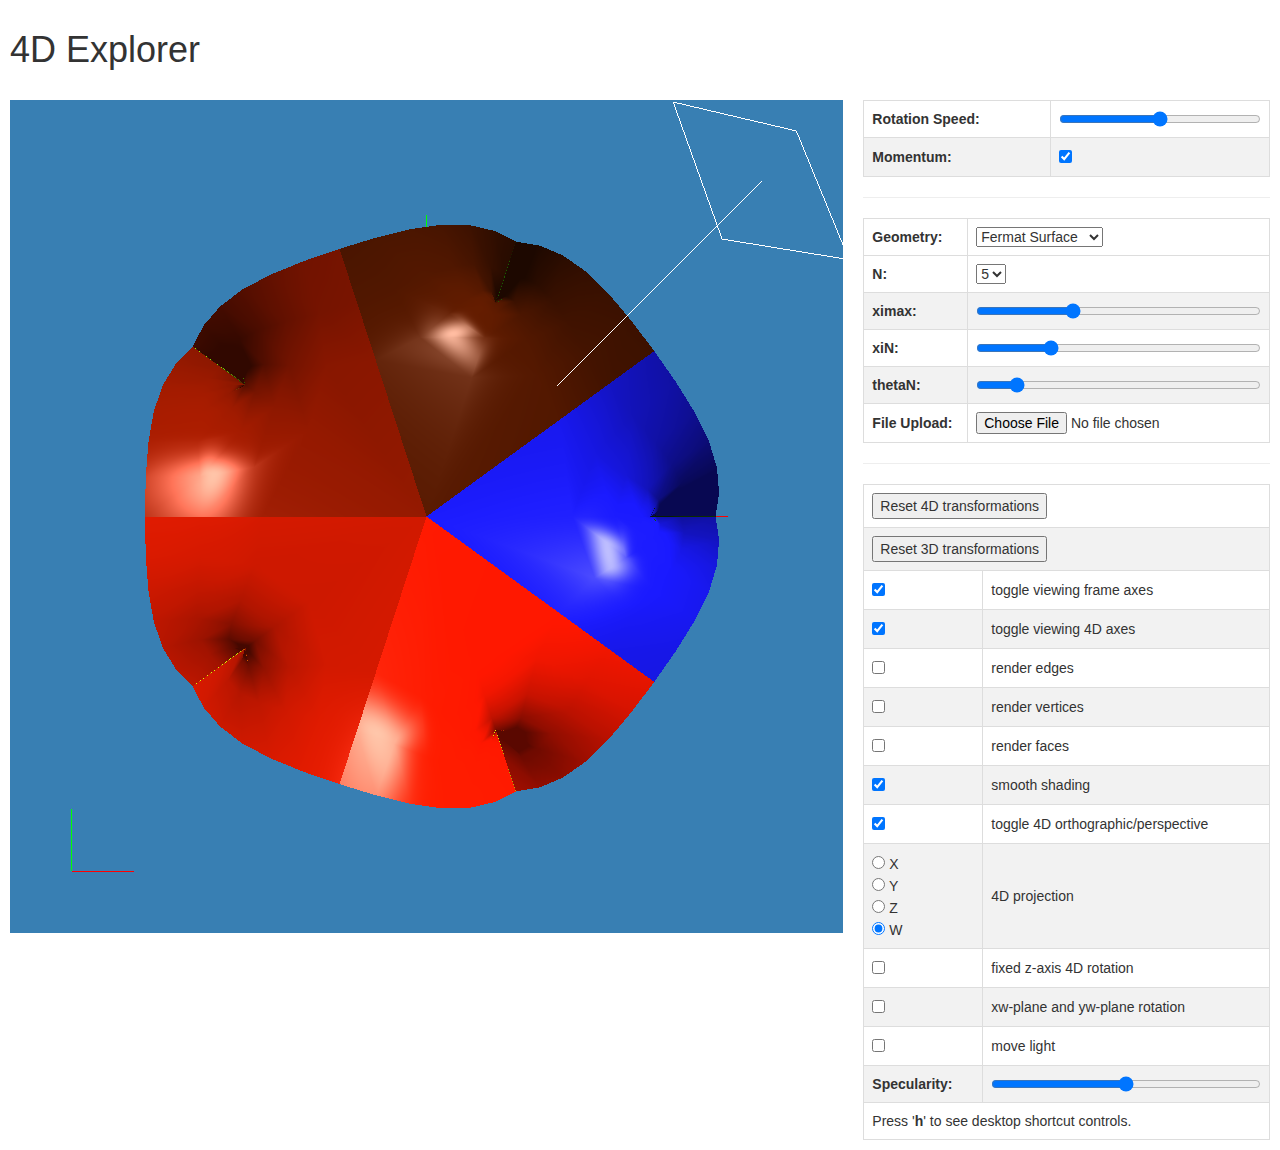
<file: 4Dexplorer/index.html>
<!DOCTYPE html>
<html lang="en">
	<head>
		<title>4D Explorer</title>
		<meta charset="utf-8">

		<meta name="viewport" content="width=device-width, user-scalable=no, minimum-scale=1.0, maximum-scale=1.0">

		<style>
			body {
				display: none;
				font-family: Monospace;
				background-color: #fff;
				color: #fff;
				margin: 0px;
				overflow: scroll;
			}
			input[type='radio'] {
			    
			}
			#info {
				color: #fff;
				position: absolute;
				top: 10px;
				width: 100%;
				text-align: center;
				z-index: 100;
				display:block;
			}
			#info a, .button { 
				color: #f00; 
				font-weight: bold; 
				text-decoration: underline; 
				cursor: pointer 
			}
			#mobile-controls {
				width: 100%;
				/*text-align: right;*/
				padding-left: 10px;
				padding-right: 10px;
			}
			.btn {
			  padding: 5px !important;
			}
			.settings {
				padding-left: 2px !important;
			}
			#settings-close-btn {
				font-size: 14px;
				float: right;
			}
			#settings-title {
				font-size: 20px;
				text-align: center;
			}
		</style>

		<link type="text/css" rel="stylesheet" href="css/bootstrap-v3.3.7.min.css">
		<link type="text/css" rel="stylesheet" href="css/4Dexplorer.css">
	</head>

	<body>
		<div class="padding">
			<h1>4D Explorer</h1>
		</div>

		<div class="padding" id="webgl-container"></div>
		<div class="mobile" id="mobile-controls">
			<input type="radio" name="interaction-mode" value="three" checked="checked">&nbsp; 3D &nbsp;&nbsp;
			<input type="radio" name="interaction-mode" value="xw-yw">&nbsp; XW/YW &nbsp;&nbsp;
			<input type="radio" name="interaction-mode" value="fixed-z">&nbsp; ZW &nbsp;&nbsp;
			<select id="calabi-yau-n-dropdown">
				<option value="1">1</option>
				<option value="2" selected="">2</option>
				<option value="3">3</option>
				<option value="4">4</option>
				<option value="5">5</option>
				<option value="6">6</option>
				<option value="7">7</option>
				<option value="8">8</option>
			</select>
			<button id="settings-btn" class="mobile-btn" style="cursor:pointer; float:right;">
				Settings
			</button>
		</div>

		<div id="debug"></div>

		<div id="controls" class="padding">
			<div class="min225">
				<span class="mobile" id="settings-title"><strong>Settings</strong></span>
				<button  class="mobile" id="settings-close-btn"><span>x</span></button>
				<hr class="mobile">
				<table>
					<tbody>
						<tr>
							<td>
								<strong>Rotation Speed:</strong>
							</td>
							<td>
								<div class="slidercontainer">
									<input type="range" min="50" max="150" value="100" class="slider" id="rotation-slider">
								</div>
							</td>
						</tr>
						<tr>
							<td>
								<strong>Momentum:</strong>
							</td>
							<td>
								<input type="checkbox" id="momentum">
							</td>
						</tr>
					</tbody>
				</table>
			</div>

			<hr>

			<div class="min225">
				<table>
					<tbody>
						<tr>
							<td>
								<strong>Geometry:</strong>
							</td>
							<td>
								<select id="geometry-dropdown">
									<option value="none">None</option>
									<option value="torus4D">4D Torus</option>
									<option value="cube">Cube</option>
									<option value="steiner">Steiner</option>
									<option value="one-side-torus4D">One Sided Torus</option>
									<option value="calabi-yau">Fermat Surface</option>
									<!-- <option value="C5">C₅</option> -->
								</select>
							</td>
						</tr>
						<tr id="subdivisions-tr" hidden>
							<td>
								<strong>Subdivisions:</strong>
							</td>
							<td>
								<div class="slidercontainer">
									<input type="range" min="1" max="50" value="20" class="slider" id="subdivisions-slider">
								</div>
							</td>
						</tr>
						<tr id="calabi-yau-n-dropdown-tr">
							<td>
								<strong>N:</strong>
							</td>
							<td>
								<select id="calabi-yau-n-dropdown">
									<option value="1">1</option>
									<option value="2">2</option>
									<option value="3">3</option>
									<option value="4">4</option>
									<option value="5" selected="">5</option>
									<option value="6">6</option>
									<option value="7">7</option>
									<option value="8">8</option>
								</select>
							</td>
						</tr>
						<tr id="calabi-yau-ximax-tr" hidden>
							<td>
								<strong>ximax:</strong>
							</td>
							<td>
								<div class="slidercontainer">
									<input type="range" min="1" max="300" value="100" class="slider" id="ximax-slider">
								</div>
							</td>
						</tr>
						<tr id="calabi-yau-xiN-tr" hidden>
							<td>
								<strong>xiN:</strong>
							</td>
							<td>
								<div class="slidercontainer">
									<input type="range" min="1" max="9" value="3" class="slider" id="xiN-slider">
								</div>
							</td>
						</tr>
						<tr id="calabi-yau-thetaN-tr" hidden>
							<td>
								<strong>thetaN:</strong>
							</td>
							<td>
								<div class="slidercontainer">
									<input type="range" min="1" max="50" value="7" class="slider" id="thetaN-slider">
								</div>
							</td>
						</tr>
						<tr id="upload" class="desktop">
							<td>
								<strong>File Upload:</strong>
							</td>
							<td>
								<input type="file" class="file-upload" id="model-upload">
							</td>
						</tr>
					</tbody>
				</table>
			</div>

			<hr>

			<div class="min225">
				<table id="keys-table-mobile" class="test-collapse">
					<tbody>
						<tr class="desktop">
							<td colspan="2">
								<button type="button" id="reset-4D-button" style="cursor:pointer;">Reset 4D transformations</button>
							</td>
						</tr>
						<tr class="desktop">
							<td colspan="2">
								<button id="reset-3D-button" style="cursor:pointer;">Reset 3D transformations</button>
							</td>
						</tr>
						<tr>
							<td>
								<input type="checkbox" id="frame-axes-toggle">
							</td>
							<td>
								toggle viewing frame axes
							</td>
							<td class="desktop-shortcut" style="display: none;">
								'<strong>a</strong>'
							</td>
						</tr>
						<tr>
							<td>
								<input type="checkbox" id="4D-axes-toggle">
							</td>
							<td>
								toggle viewing 4D axes
							</td>
							<td class="desktop-shortcut" style="display: none;">
								'<strong>A</strong>'
							</td>
						</tr>
						<tr>
							<td>
								<input type="checkbox" id="wireframe-toggle">
							</td>
							<td>
								render edges
							</td>
							<td class="desktop-shortcut" style="display: none;">
								'<strong>e</strong>'
							</td>
						</tr>
						<tr>
							<td>
								<input type="checkbox" id="points-toggle">
							</td>
							<td>
								render vertices
							</td>
							<td class="desktop-shortcut" style="display: none;">
								'<strong>v</strong>'
							</td>
						</tr>
						<tr>
							<td>
								<input type="checkbox" id="faces-toggle">
							</td>
							<td>
								render faces
							</td>
							<td class="desktop-shortcut" style="display: none;">
								'<strong>f</strong>'
							</td>
						</tr>
						<tr>
							<td>
								<input type="checkbox" id="shading-toggle">
							</td>
							<td>
								smooth shading
							</td>
							<td class="desktop-shortcut" style="display: none;">
								'<strong>s</strong>'
							</td>
						</tr>
						<tr>
							<td>
								<input type="checkbox" id="4D-perspective-toggle">
							</td>
							<td>
								toggle 4D orthographic/perspective
							</td>
							<td class="desktop-shortcut" style="display: none;">
								'<strong>o</strong>'
							</td>
						</tr>
						<tr>
							<td>
								<input type="radio" name="projection-start" value="x"> X<br>
								<input type="radio" name="projection-start" value="y"> Y<br>
								<input type="radio" name="projection-start" value="z"> Z<br>
								<input type="radio" name="projection-start" value="w" checked="checked"> W
							</td>
							<td>
								4D projection
							</td>
						</tr>
						<tr class="desktop">
							<td>
								<input type="checkbox" id="z-4D-rot-toggle">
							</td>
							<td>
								fixed z-axis 4D rotation
							</td>
							<td class="desktop-shortcut" style="display: none;">
								hold shift
							</td>
						</tr>
						<tr class="desktop">
							<td>
								<input type="checkbox" id="4D-rot-toggle">
							</td>
							<td>
								xw-plane and yw-plane rotation
							</td>
							<td class="desktop-shortcut" style="display: none;">
								hold alt
							</td>
						</tr>
						<tr class="desktop">
							<td>
								<input type="checkbox" id="light-move-toggle">
							</td>
							<td>
								move light
							</td>
							<td class="desktop-shortcut" style="display: none;">
								hold ctrl
							</td>
						</tr>
						<tr class="">
							<td>
								<strong>Specularity:</strong>
							</td>
							<td>
								<div class="slidercontainer">
									<input type="range" min="0" max="200" value="50" class="slider" id="specular-slider">
								</div>
							</td>
						</tr>
						<tr class="desktop">
							<td colspan="2">
								<span>Press '<strong>h</strong>' to see desktop shortcut controls.</span>
							</td>
						</tr>
					</tbody>
				</table>
			</div>
		</div>

		<script src="js/jquery-v3.3.7.min.js"></script>
		<script src="js/three.js"></script>
		<script src="js/hammer.js"></script>
		<script src="js/4Dexplorer.js"></script>
	</body>
</html>
</file>
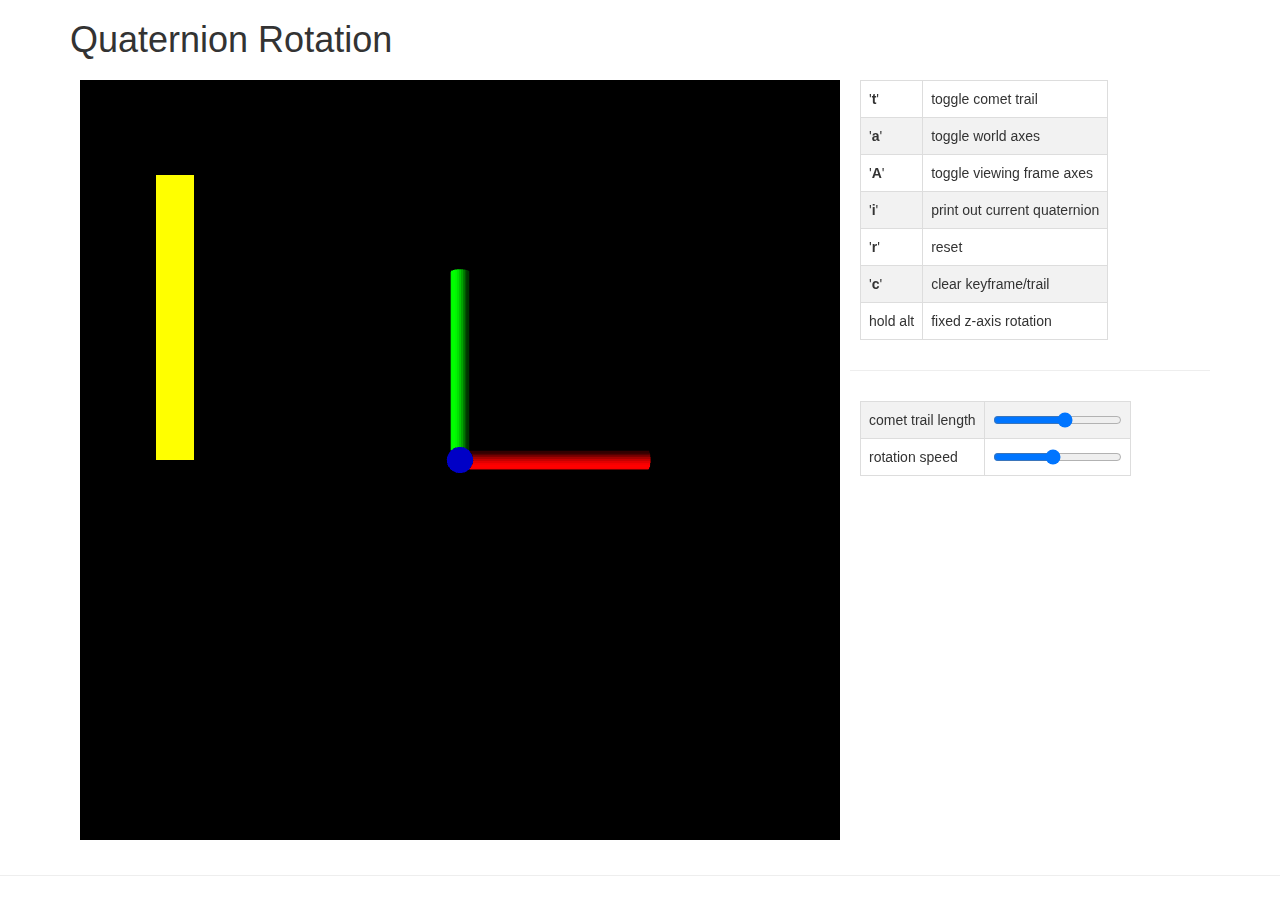
<file: quatrot/index.html>
<!DOCTYPE html>
<html>
<head>
	<meta charset="utf-8" />
	<title>Quaternion Rotation</title>
	<script id="vertex-shader" type="x-shader/x-vertex">
		precision mediump float;

		attribute vec4 aNormal;
		attribute vec4 aPosition;
		attribute vec4 aColor;
		
		uniform mat4 uModelMatrix;
		uniform mat4 uViewMatrix;
		uniform mat4 uProjectionMatrix;

		uniform	vec3 uCameraPosition;

		varying vec3 vNormal;
		varying vec3 vEye;
		varying vec4 vColor;

		void main()
		{
			gl_PointSize = 5.0;

			mat4 MVMatrix = uViewMatrix * uModelMatrix;

			gl_Position = uProjectionMatrix * MVMatrix * aPosition;

			vEye = normalize( uCameraPosition - (MVMatrix * gl_Position).xyz );
			vNormal = ( normalize(MVMatrix * vec4(aNormal.xyz, 0.0)) ).xyz;;

			vColor = aColor;
		}
	</script>

	<script id="fragment-shader" type="x-shader/x-fragment">
		precision mediump float;

		uniform	vec3 uLightPosition;

		uniform bool uIsLit; 

		varying vec3 vNormal;
		varying vec3 vEye;
		varying vec4 vColor;

		void main()
		{
			vec3 L = normalize( uLightPosition.xyz );

			float Kd = max(0.0, dot(vNormal, L));

 			vec3 H = normalize( L + vEye ); // Halfway vector between L and E
    		vec4 specularColor = vec4(1.0, 1.0, 1.0, 1.0);
    		float Ks = pow( max(dot(vNormal, H), 0.0), 500.0);

    		if (uIsLit) {
				gl_FragColor = vec4(0.2,0.2,0.2,1.0) * vColor + vColor * Kd + vec4(1.0,1.0,1.0,1.0) * 1.0 * Ks;
			} else {
				gl_FragColor = vColor;
			}
		}	
	</script>

	<link rel="stylesheet" href="https://maxcdn.bootstrapcdn.com/bootstrap/3.3.7/css/bootstrap.min.css" integrity="sha384-BVYiiSIFeK1dGmJRAkycuHAHRg32OmUcww7on3RYdg4Va+PmSTsz/K68vbdEjh4u" crossorigin="anonymous">
	<link type="text/css" rel="stylesheet" href="quatrot.css">

	<script type="text/javascript" src="./Common/webgl-utils.js"></script>
	<script type="text/javascript" src="./Common/initShaders.js"></script>
	<script type="text/javascript" src="./Common/MV.js"></script>
	<script type="text/javascript" src="./Common/geometry.js"></script>
	<script type="text/javascript" src="quatrot.js"></script>
</head>

<body onresize="canvasResize()">
	<div class="container">
		<h1>Quaternion Rotation</h1>
	</div>
	<div class="container">
		<div class="row">
			<div class=""  id="canvas-container">
				<div class="padding">
					<canvas id="gl-canvas" width="512" height="512">
						Oops ... your browser doesn't support the HTML5 canvas element
					</canvas>
					<div id="mobile-controls" style="display:none;">
						<button class="canvas-control" type="button" id="reset">Reset</button>
						<button class="canvas-control" type="button" id="trail">Trail ON</button>
						<button class="canvas-control" type="button" id="z-axis">Z-Axis OFF</button>
						<!-- <button class="canvas-control" type="button" id="plus-speed">Speed +</button> -->
						<!-- <button class="canvas-control" type="button" id="minus-speed">Speed -</button> -->
						<div class="slidercontainer-mobile">
							<SPAN class="slider-title">Trail Length</SPAN>
							<input type="range" min="1" max="350" value="50" class="slider-mobile" id="trail-slider-mobile">
						</div>
						<div class="slidercontainer-mobile">
							<SPAN class="slider-title">Rotation Speed</SPAN>
							<input type="range" min="20" max="150" value="50" class="slider-mobile" id="rotation-slider-mobile">
						</div>
					</div>
				</div>
			</div>
			<div class="col-xs-4" id="desktop-controls" style="display:none;">
				<div class="padding">
					<table id="keys-table">
						<tr>
							<td>
								'<strong>t</strong>'
							</td>
							<td>
								toggle comet trail
							</td>
						</tr>
						<tr>
							<td>
								'<strong>a</strong>'
							</td>
							<td>
								toggle world axes
							</td>
						</tr>
						<tr>
							<td>
								'<strong>A</strong>'
							</td>
							<td>
								toggle viewing frame axes
							</td>
						</tr>
						<tr>
							<td>
								'<strong>i</strong>'
							</td>
							<td>
								print out current quaternion
							</td>
						</tr>
						<tr>
							<td>
								'<strong>r</strong>'
							</td>
							<td>
								reset
							</td>
						</tr>
						<tr>
							<td>
								'<strong>c</strong>'
							</td>
							<td>
								clear keyframe/trail
							</td>
						</tr>
						<tr>
							<td>
								hold alt
							</td>
							<td>
								fixed z-axis rotation
							</td>
						</tr>
					</table>
				</div>
				<hr>
				<div class="padding">
					<table id="controls-table">
						<tr>
							<td>
								comet trail length
							</td>
							<td>
								<div class="slidercontainer">
									<input type="range" min="1" max="350" value="50" class="slider" id="trail-slider">
								</div>
							</td>
						</tr>
						<tr>
							<td>
								rotation speed
							</td>
							<td>
								<div class="slidercontainer">
									<input type="range" min="20" max="150" value="50" class="slider" id="rotation-slider">
								</div>
							</td>
						</tr>
					</table>
				</div>
				<div class="padding">
					<span id="quaternion"></span>
				</div>
			</div>
		</div>
	</div>
	<hr />
	<div id="debug-label">
		<div class="container">
			<div class="row">
				<div class="col-xs-12">
					<div class="padding">
						<!-- <span id="quaternion"></span> -->
					</div>
				</div>
			</div>
		</div>
	</div>
</body>
</html>
</file>
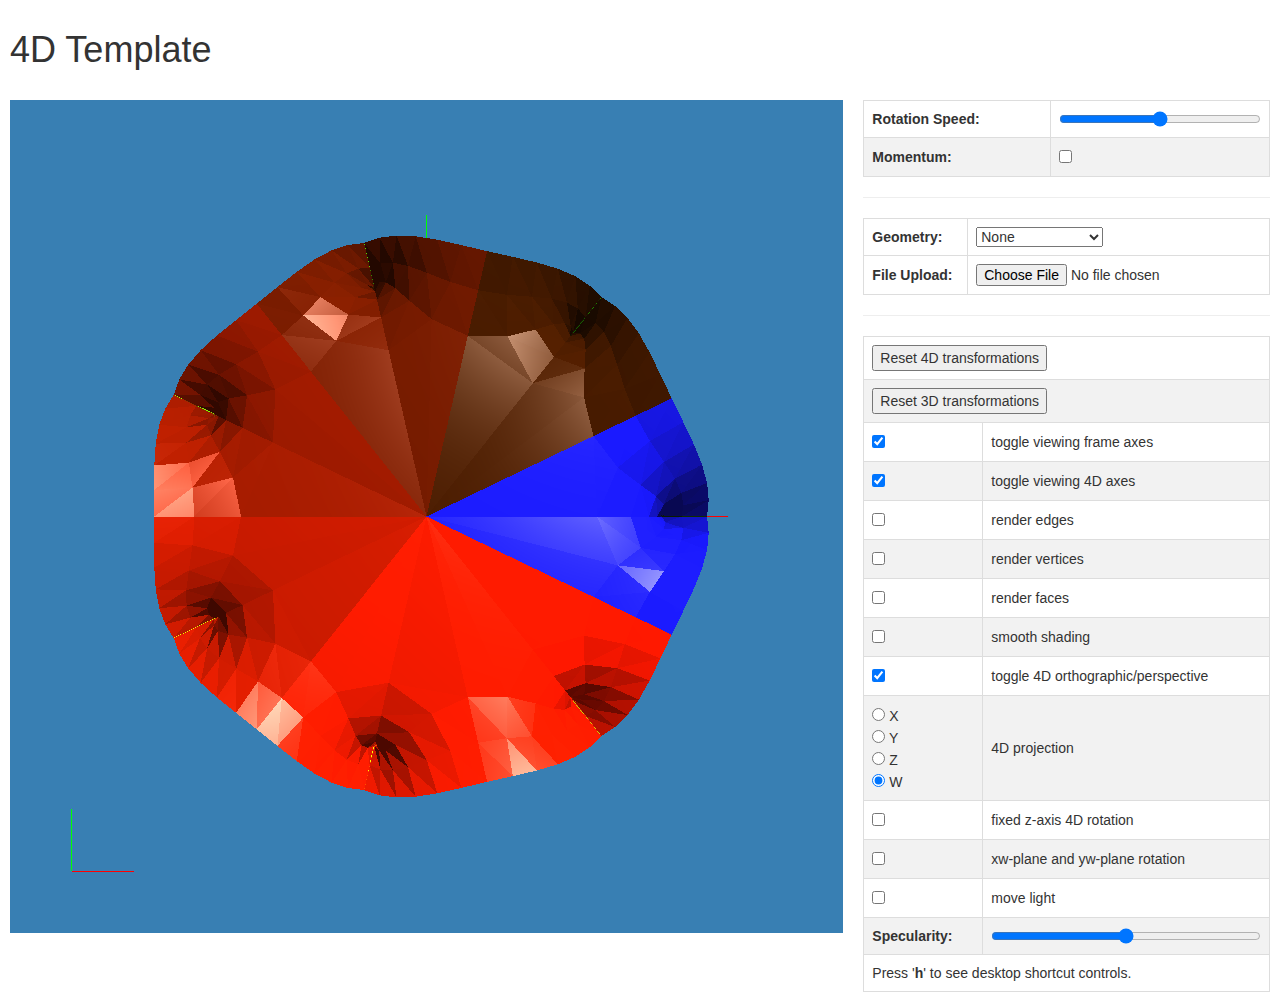
<file: 4Dtemplate.html>
<!DOCTYPE html>
<html lang="en">
	<head>
		<title>Demo Viewer</title>
		<meta charset="utf-8">

		<meta name="viewport" content="width=device-width, user-scalable=no, minimum-scale=1.0, maximum-scale=1.0">

		<style>
			body {
				display: none;
				font-family: Monospace;
				background-color: #fff;
				color: #fff;
				margin: 0px;
				overflow: scroll;
			}
			input[type='radio'] {
			    
			}
			#info {
				color: #fff;
				position: absolute;
				top: 10px;
				width: 100%;
				text-align: center;
				z-index: 100;
				display:block;
			}
			#info a, .button { 
				color: #f00; 
				font-weight: bold; 
				text-decoration: underline; 
				cursor: pointer 
			}
			#mobile-controls {
				width: 100%;
				/*text-align: right;*/
				padding-left: 10px;
				padding-right: 10px;
			}
			.btn {
			  padding: 5px !important;
			}
			.settings {
				padding-left: 2px !important;
			}
			#settings-close-btn {
				font-size: 14px;
				float: right;
			}
			#settings-title {
				font-size: 20px;
				text-align: center;
			}
		</style>

		<link type="text/css" rel="stylesheet" href="styles/bootstrap-v3.3.7.min.css">
		<link type="text/css" rel="stylesheet" href="styles/4Dtemplate.css">
	</head>

	<body>
		<div class="padding">
			<h1>4D Template</h1>
		</div>

		<div class="padding" id="webgl-container"></div>
		<div class="mobile" id="mobile-controls">
			<input type="radio" name="interaction-mode" value="three" checked="checked">&nbsp; 3D &nbsp;&nbsp;
			<input type="radio" name="interaction-mode" value="xw-yw">&nbsp; XW/YW &nbsp;&nbsp;
			<input type="radio" name="interaction-mode" value="fixed-z">&nbsp; ZW &nbsp;&nbsp;
			<button id="settings-btn" class="mobile-btn" style="cursor:pointer; float:right;">
				Settings
			</button>
		</div>

		<div id="debug"></div>

		<div id="controls" class="padding">
			<div class="min225">
				<span class="mobile" id="settings-title"><strong>Settings</strong></span>
				<button  class="mobile" id="settings-close-btn"><span>x</span></button>
				<hr class="mobile">
				<table>
					<tbody>
						<tr>
							<td>
								<strong>Rotation Speed:</strong>
							</td>
							<td>
								<div class="slidercontainer">
									<input type="range" min="50" max="150" value="100" class="slider" id="rotation-slider">
								</div>
							</td>
						</tr>
						<tr>
							<td>
								<strong>Momentum:</strong>
							</td>
							<td>
								<input type="checkbox" id="momentum">
							</td>
						</tr>
					</tbody>
				</table>
			</div>

			<hr>

			<div class="min225">
				<table>
					<tbody>
						<tr>
							<td>
								<strong>Geometry:</strong>
							</td>
							<td>
								<select id="geometry-dropdown">
									<option value="none">None</option>
									<option value="torus4D">4D Torus</option>
									<option value="cube">Cube</option>
									<option value="steiner">Steiner</option>
									<option value="one-side-torus4D">One Sided Torus</option>
									<option value="calabi-yau">Fermat Surface</option>
									<!-- <option value="C5">C₅</option> -->
								</select>
							</td>
						</tr>
						<tr id="subdivisions-tr" hidden>
							<td>
								<strong>Subdivisions:</strong>
							</td>
							<td>
								<div class="slidercontainer">
									<input type="range" min="1" max="50" value="20" class="slider" id="subdivisions-slider">
								</div>
							</td>
						</tr>
						<tr id="calabi-yau-n-tr" hidden>
							<td>
								<strong>N:</strong>
							</td>
							<td>
								<select id="calabi-yau-n-dropdown">
									<option value="1">1</option>
									<option value="2" selected="">2</option>
									<option value="3">3</option>
									<option value="4">4</option>
									<option value="5">5</option>
									<option value="6">6</option>
									<option value="7">7</option>
									<option value="8">8</option>
								</select>
							</td>
						</tr>
						<tr id="calabi-yau-ximax-tr" hidden>
							<td>
								<strong>ximax:</strong>
							</td>
							<td>
								<div class="slidercontainer">
									<input type="range" min="1" max="200" value="100" class="slider" id="ximax-slider">
								</div>
							</td>
						</tr>
						<tr id="calabi-yau-xiN-tr" hidden>
							<td>
								<strong>xiN:</strong>
							</td>
							<td>
								<div class="slidercontainer">
									<input type="range" min="1" max="9" value="3" class="slider" id="xiN-slider">
								</div>
							</td>
						</tr>
						<tr id="calabi-yau-thetaN-tr" hidden>
							<td>
								<strong>thetaN:</strong>
							</td>
							<td>
								<div class="slidercontainer">
									<input type="range" min="1" max="50" value="7" class="slider" id="thetaN-slider">
								</div>
							</td>
						</tr>
						<tr id="upload" class="desktop">
							<td>
								<strong>File Upload:</strong>
							</td>
							<td>
								<input type="file" class="file-upload" id="model-upload">
							</td>
						</tr>
					</tbody>
				</table>
			</div>

			<hr>

			<div class="min225">
				<table id="keys-table-mobile" class="test-collapse">
					<tbody>
						<tr class="desktop">
							<td colspan="2">
								<button type="button" id="reset-4D-button" style="cursor:pointer;">Reset 4D transformations</button>
							</td>
						</tr>
						<tr class="desktop">
							<td colspan="2">
								<button id="reset-3D-button" style="cursor:pointer;">Reset 3D transformations</button>
							</td>
						</tr>
						<tr>
							<td>
								<input type="checkbox" id="frame-axes-toggle">
							</td>
							<td>
								toggle viewing frame axes
							</td>
							<td class="desktop-shortcut" style="display: none;">
								'<strong>a</strong>'
							</td>
						</tr>
						<tr>
							<td>
								<input type="checkbox" id="4D-axes-toggle">
							</td>
							<td>
								toggle viewing 4D axes
							</td>
							<td class="desktop-shortcut" style="display: none;">
								'<strong>A</strong>'
							</td>
						</tr>
						<tr>
							<td>
								<input type="checkbox" id="wireframe-toggle">
							</td>
							<td>
								render edges
							</td>
							<td class="desktop-shortcut" style="display: none;">
								'<strong>e</strong>'
							</td>
						</tr>
						<tr>
							<td>
								<input type="checkbox" id="points-toggle">
							</td>
							<td>
								render vertices
							</td>
							<td class="desktop-shortcut" style="display: none;">
								'<strong>v</strong>'
							</td>
						</tr>
						<tr>
							<td>
								<input type="checkbox" id="faces-toggle">
							</td>
							<td>
								render faces
							</td>
							<td class="desktop-shortcut" style="display: none;">
								'<strong>f</strong>'
							</td>
						</tr>
						<tr>
							<td>
								<input type="checkbox" id="shading-toggle">
							</td>
							<td>
								smooth shading
							</td>
							<td class="desktop-shortcut" style="display: none;">
								'<strong>s</strong>'
							</td>
						</tr>
						<tr>
							<td>
								<input type="checkbox" id="4D-perspective-toggle">
							</td>
							<td>
								toggle 4D orthographic/perspective
							</td>
							<td class="desktop-shortcut" style="display: none;">
								'<strong>0</strong>'
							</td>
						</tr>
						<tr>
							<td>
								<input type="radio" name="projection-start" value="x"> X<br>
								<input type="radio" name="projection-start" value="y"> Y<br>
								<input type="radio" name="projection-start" value="z"> Z<br>
								<input type="radio" name="projection-start" value="w" checked="checked"> W
							</td>
							<td>
								4D projection
							</td>
						</tr>
						<tr class="desktop">
							<td>
								<input type="checkbox" id="z-4D-rot-toggle">
							</td>
							<td>
								fixed z-axis 4D rotation
							</td>
							<td class="desktop-shortcut" style="display: none;">
								hold alt
							</td>
						</tr>
						<tr class="desktop">
							<td>
								<input type="checkbox" id="4D-rot-toggle">
							</td>
							<td>
								xw-plane and yw-plane rotation
							</td>
							<td class="desktop-shortcut" style="display: none;">
								hold shift
							</td>
						</tr>
						<tr class="desktop">
							<td>
								<input type="checkbox" id="light-move-toggle">
							</td>
							<td>
								move light
							</td>
							<td class="desktop-shortcut" style="display: none;">
								hold ctrl
							</td>
						</tr>
						<tr class="">
							<td>
								<strong>Specularity:</strong>
							</td>
							<td>
								<div class="slidercontainer">
									<input type="range" min="0" max="200" value="50" class="slider" id="specular-slider">
								</div>
							</td>
							<td class="desktop-shortcut" style="display: none;">
								hold ctrl
							</td>
						</tr>
						<tr class="desktop">
							<td colspan="2">
								<span>Press '<strong>h</strong>' to see desktop shortcut controls.</span>
							</td>
						</tr>
					</tbody>
				</table>
			</div>
		</div>

		<script src="js/jquery-v3.3.7.min.js"></script>
		<script src="js/three.js"></script>
		<script src="js/hammer.js"></script>
		<script src="js/4Dtemplate.js"></script>
	</body>
</html>
</file>
<file: 4Dexplorer/css/4Dexplorer.css>
.file-upload {
	width: 100%;
}

.padding {
	padding: 10px 10px 10px 10px;
}

.min225 {
	min-width: 225px;
}

.canvas-control {
	width: 100%;
	height: 60px;
	border-radius: 25px;
	border-width: 2px;
	border-color: white;
	background-color: rgba(215, 215, 215, 0.4);
	color: black;
	font-size: 30px;
}

/*.min300 {
	min-width: 700px;
}*/

.slider-title {
	color: black;
	font-size: 30px;	
}

.slidercontainer-mobile {
	/*height: 60px;*/
	padding: 5px;
}

.slider-mobile {
	-webkit-appearance: none;
    height: 40px;
    border-radius: 10px;
    background: #d3d3d3;
    outline: none;
    opacity: 0.7;
    -webkit-transition: .2s;
    transition: opacity .2s;
}

.slider-mobile::-webkit-slider-thumb {
    -webkit-appearance: none;
    appearance: none;
    width: 55px;
    height: 55px;
    border-radius: 50%;
    background: rgba(44, 135, 240, 1.0);
    cursor: pointer;
}

.slider-mobile::-moz-range-thumb {
    width: 55px;
    height: 55px;
    border-radius: 50%;
    background: rgba(44, 135, 240, 1.0);
    cursor: pointer;
}

#trail {
	background-color: rgba(44, 135, 240, 1.0);
	color: white;
}

table {
	border-collapse: collapse;
	width: 100%;
}

td, th, tr{
	border: 1px solid #ddd;
	padding: 8px;
	/*font-size: 1.5vw;*/
}

tr:nth-child(even){
	background-color: #f2f2f2;
}

/*#controls-table tr:nth-child(odd){
	background-color: #f2f2f2;
}*/
</file>
<file: quatrot/quatrot.css>
.padding {
	padding: 10px 10px 10px 10px;
}

.canvas-control {
	width: 100%;
	height: 60px;
	border-radius: 25px;
	border-width: 2px;
	border-color: white;
	background-color: rgba(215, 215, 215, 0.4);
	color: black;
	font-size: 30px;
}

.slider-title {
	color: black;
	font-size: 30px;	
}

.slidercontainer-mobile {
	/*height: 60px;*/
	padding: 5px;
}

.slider-mobile {
	-webkit-appearance: none;
    height: 40px;
    border-radius: 10px;
    background: #d3d3d3;
    outline: none;
    opacity: 0.7;
    -webkit-transition: .2s;
    transition: opacity .2s;
}

.slider-mobile::-webkit-slider-thumb {
    -webkit-appearance: none;
    appearance: none;
    width: 55px;
    height: 55px;
    border-radius: 50%;
    background: rgba(44, 135, 240, 1.0);
    cursor: pointer;
}

.slider-mobile::-moz-range-thumb {
    width: 55px;
    height: 55px;
    border-radius: 50%;
    background: rgba(44, 135, 240, 1.0);
    cursor: pointer;
}

#trail {
	background-color: rgba(44, 135, 240, 1.0);
	color: white;
}

#keys-table, #controls-table {
	border-collapse: collapse;
	/*width: 100%;*/
}

#keys-table td, #keys-table th, #controls-table td, #controls-table tr {
	border: 1px solid #ddd;
	padding: 8px;
}

#keys-table tr:nth-child(even){
	background-color: #f2f2f2;
}

#controls-table tr:nth-child(odd){
	background-color: #f2f2f2;
}
</file>
<file: styles/4Dtemplate.css>
.file-upload {
	width: 100%;
}

.padding {
	padding: 10px 10px 10px 10px;
}

.min225 {
	min-width: 225px;
}

.canvas-control {
	width: 100%;
	height: 60px;
	border-radius: 25px;
	border-width: 2px;
	border-color: white;
	background-color: rgba(215, 215, 215, 0.4);
	color: black;
	font-size: 30px;
}

/*.min300 {
	min-width: 700px;
}*/

.slider-title {
	color: black;
	font-size: 30px;	
}

.slidercontainer-mobile {
	/*height: 60px;*/
	padding: 5px;
}

.slider-mobile {
	-webkit-appearance: none;
    height: 40px;
    border-radius: 10px;
    background: #d3d3d3;
    outline: none;
    opacity: 0.7;
    -webkit-transition: .2s;
    transition: opacity .2s;
}

.slider-mobile::-webkit-slider-thumb {
    -webkit-appearance: none;
    appearance: none;
    width: 55px;
    height: 55px;
    border-radius: 50%;
    background: rgba(44, 135, 240, 1.0);
    cursor: pointer;
}

.slider-mobile::-moz-range-thumb {
    width: 55px;
    height: 55px;
    border-radius: 50%;
    background: rgba(44, 135, 240, 1.0);
    cursor: pointer;
}

#trail {
	background-color: rgba(44, 135, 240, 1.0);
	color: white;
}

table {
	border-collapse: collapse;
	width: 100%;
}

td, th, tr{
	border: 1px solid #ddd;
	padding: 8px;
	/*font-size: 1.5vw;*/
}

tr:nth-child(even){
	background-color: #f2f2f2;
}

/*#controls-table tr:nth-child(odd){
	background-color: #f2f2f2;
}*/
</file>
